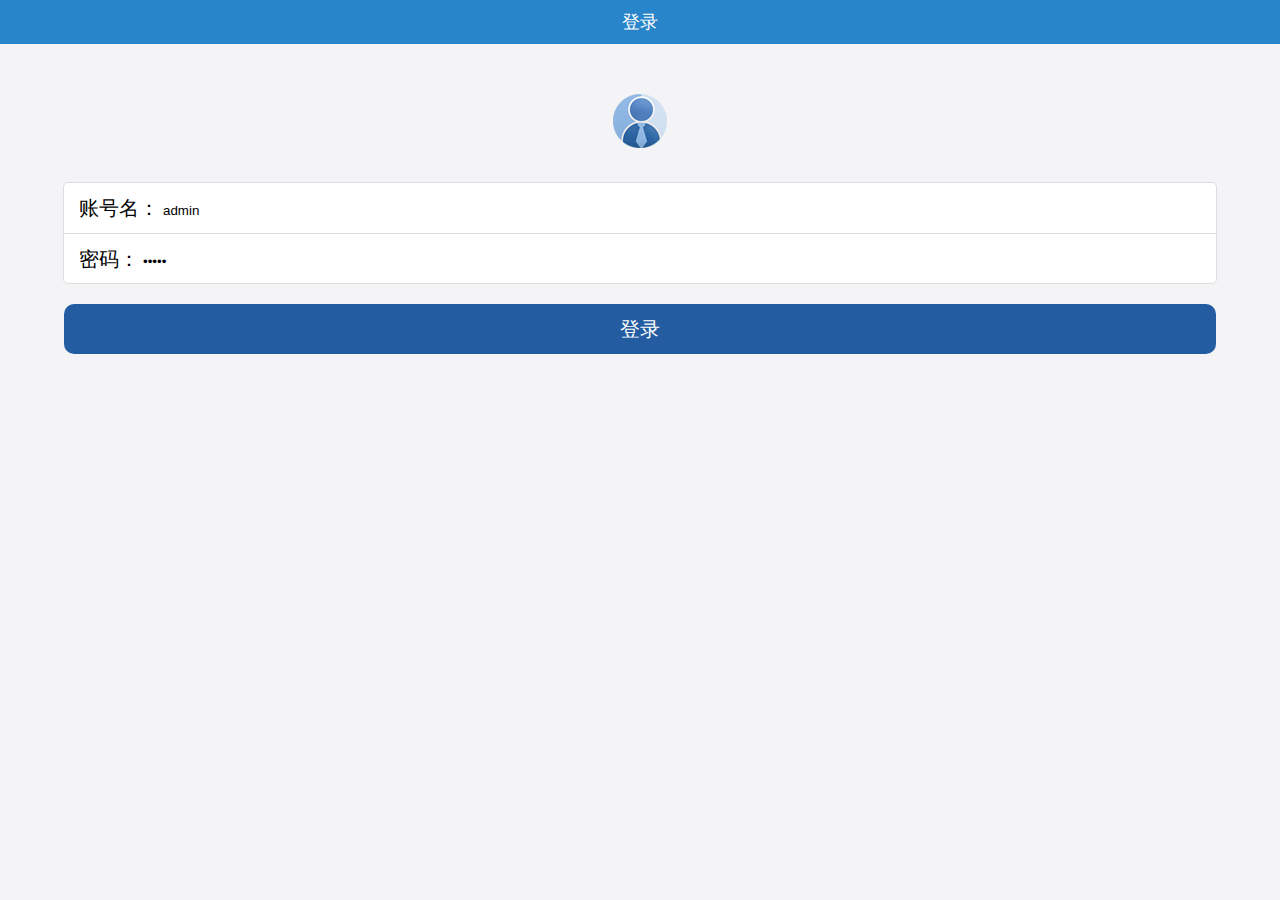
<file: index.html>
<!DOCTYPE html>
<html lang="en">
<head>
    <meta charset="UTF-8" name="viewport" content="width=device-width,initial-scale=1,user-scalable=no">
    <title>081417136郭军甫</title>
    <link rel="short icon" href="Resource/icon.png">
    <link rel="stylesheet" href="ExternalStyle.css">

    <style>
        .i_head_div{
            text-align: center;
        }
        .i_head_div img{
            margin-top: 50px;
        }
        .i_inner_div{
            border: 1px solid #dddddd ;
            border-radius: 5px;
            width: 90%;
            margin: 0 auto;
            background: white;
            height: 100px;
            margin-top: 30px;
        }
        .i_inner_div div{
            height: 50px;
        }
        .i_inner_div div span{
            padding-left: 15px;
            font-size: 20px;
            line-height: 50px;
        }
        .i_login_div{
            height: 50px;
            background: rgb(36,92,161);
            width: 90%;
            margin: 0 auto;
            border-radius: 10px;
            margin-top: 20px;
            text-align: center;
        }
        .i_login_div input{
            font-size: 20px;
            color: white;
            line-height: 50px;
        }

        input{outline: medium; background-color: transparent; border: 0}


    </style>
</head>
<body>

<header>
    <span>登录</span>
</header>

<div class="i_head_div">
    <img src="Resource/head.png" alt="">
</div>

<form action="">
    <div class="i_inner_div">
        <div style="border-bottom: 1px solid #dddddd">
          <span>账号名：</span>
          <input id="i_account" type="text" value="admin"><br>
        </div>
        <div>
           <span>密码：</span>
           <input id="i_pwd" type="password" value="admin"><br>
        </div>
    </div>
    <div class="i_login_div">
      <input id="i_btn" type="button" value="登录">
    </div>
    <script>

        var btn = document.getElementById("i_btn");
        btn.onclick = function () {
            var userName = encodeURIComponent(document.getElementById("i_account").value);
            var pwd = encodeURIComponent(document.getElementById("i_pwd").value);
            //第一步：创建一个网络请求对象（http),去服务端要数据，接收服务端数据
            var xhr = new XMLHttpRequest();
//第二步：与服务端建立连接（get/post)请求方式，连接哪个服务器，用连接这个服务器的哪个接口
            xhr.open('post','https://mockapi.eolinker.com/2ZhGVxjacb39010e6753bd9c02ee803e6e3bfeab6e8007c/login');
            //设置请求头，告诉服务器咱们传递过去的数据式仪表单的形式传递过去的
            xhr.setRequestHeader("content-type","application/x-www-form-urlencoded");
//第三步：向服务器发送请求（传参)
            var par = "username=" + userName + "&pwd=" + pwd;
            xhr.send(par);
//第四步：接收服务器返回的数据
            xhr.onreadystatechange = function () {
                //xhr.readyState == 4  代表数据请求完成
                //xhr.status == 200  代表数据成功返回
                if (xhr.readyState == 4 && xhr.status == 200) {
                    //responseText里面包含了服务器端返回的数据
                    var responseData = JSON.parse(xhr.responseText);
                    var str = responseData.data;
                    if (str == "登录成功") {
                        location.href = "DropletService.html";
                    } else {
                        alert(str);
                    }
                }
            }
        }
    </script>


</form>



</body>
</html>
</file>
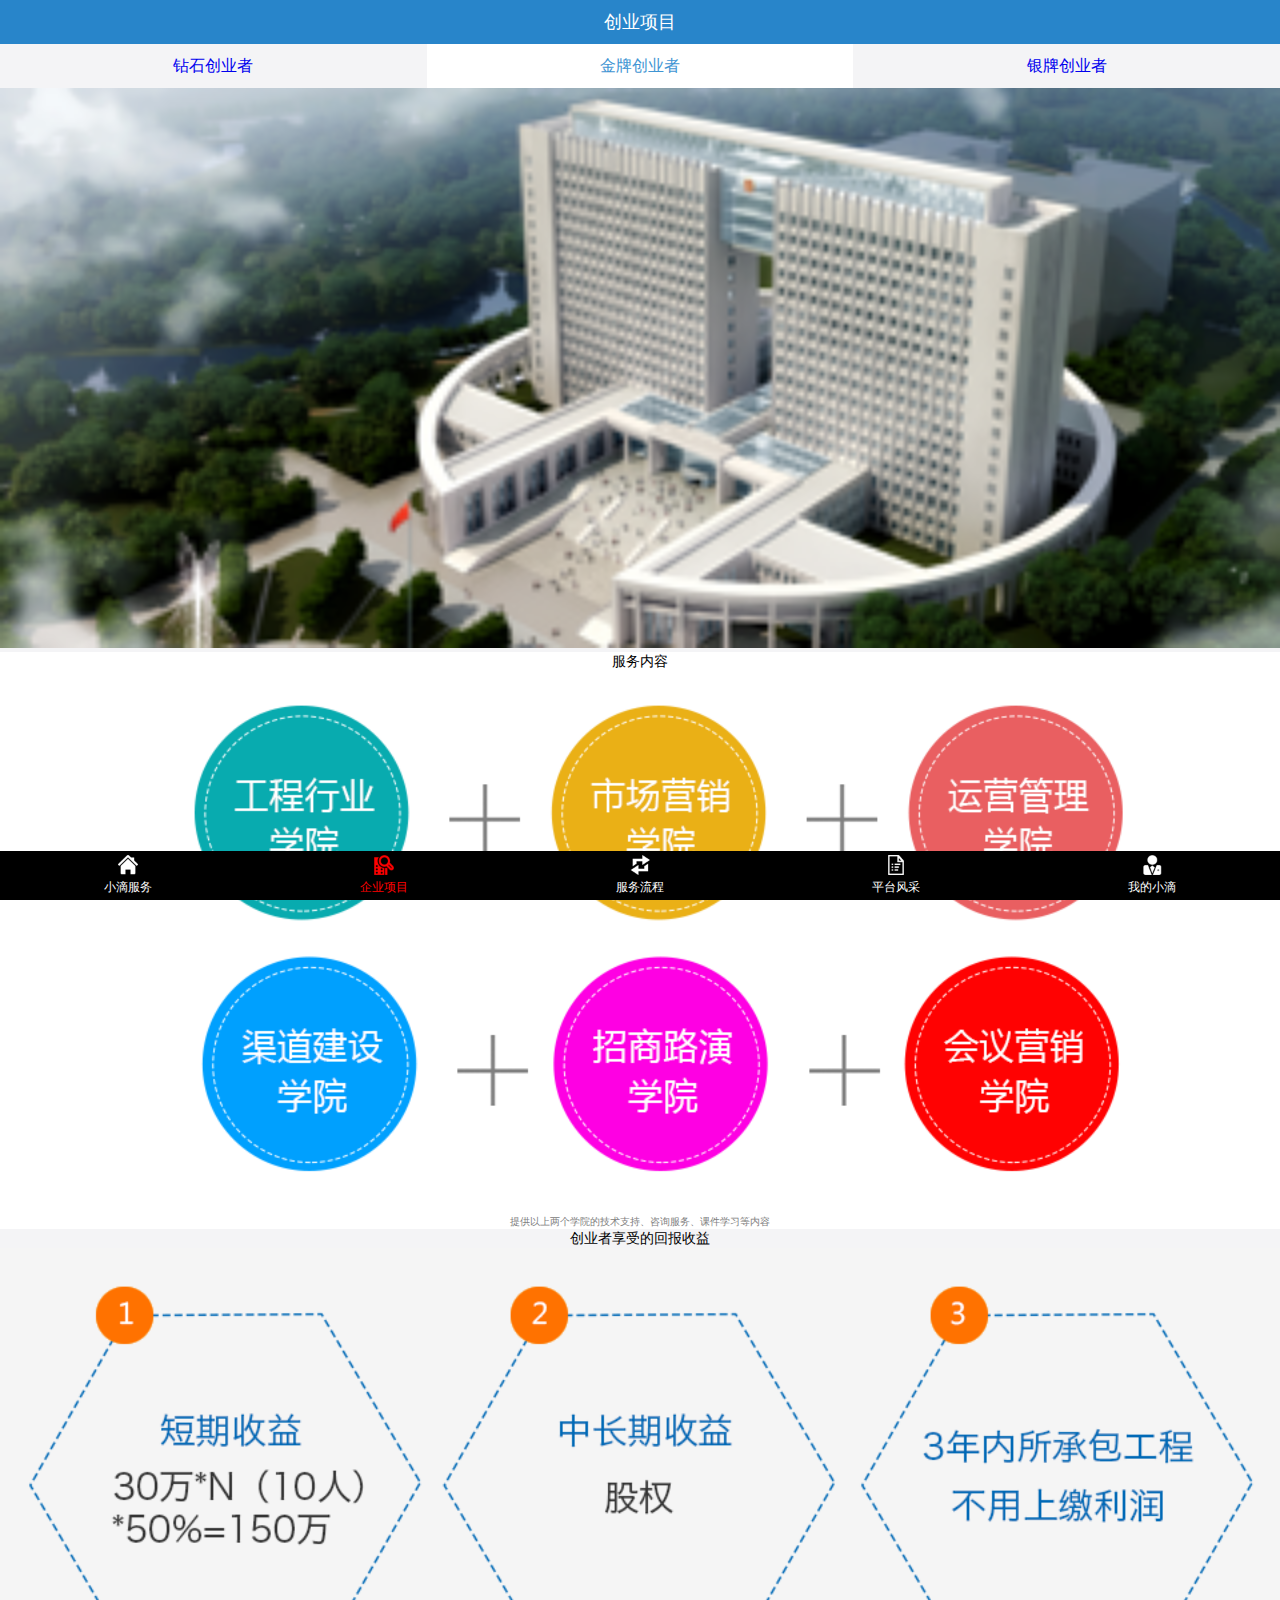
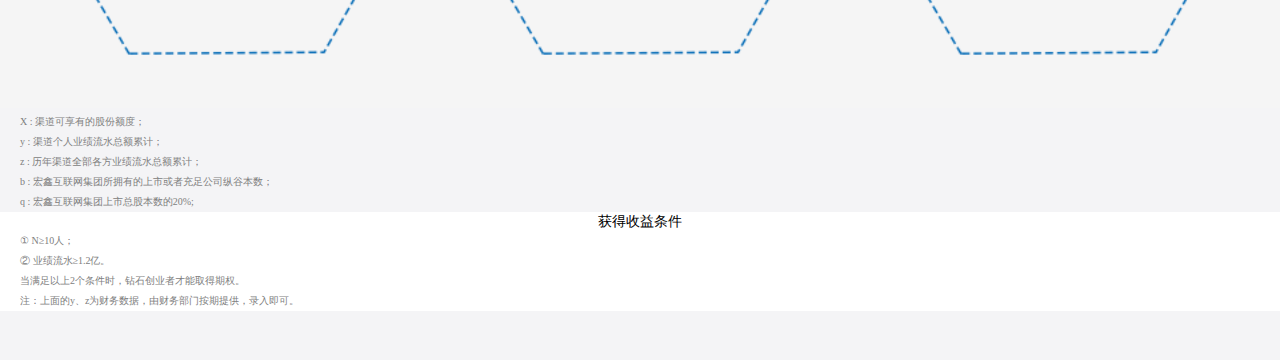
<file: BusinessProjectGold.html>
<!DOCTYPE html>
<html lang="en">
<head>
    <meta charset="UTF-8" name="viewport" content="width=device-width,initial-scale=1,user-scalable=no">
    <!--用来显示网头部的文字信息的标签-->
    <title>081417136郭军甫</title>
    <!--link标签用来链接外部资源的标签-->
    <link rel="short icon" href="Resource/icon.png">

    <link rel="stylesheet" href="ExternalStyle.css">

</head>
<body>
<header>
    <span>创业项目</span>
</header>

<section class="BP_first_section">
    <a href="EntrepreneurshipProject.html"> <span>钻石创业者</span> </a>
    <a style="background: white" href=""> <span style="color: rgb(63, 149, 211);">金牌创业者</span> </a>
    <a href="BusinessProjectSliver.html"> <span>银牌创业者</span> </a>
</section>
<!--第三部分-->
<section class="common_section">
    <img style="padding-top: 44px" src="Resource/banner2.png" alt="">
</section>
<!--第四部分-->
<div class="BP_external_div">
    <span class="BP_span">服务内容</span>
    <img class="BP_img" src="Resource/50w_1.png" alt="">
    <p class="BP_first_p">提供以上两个学院的技术支持、咨询服务、课件学习等内容</p>
</div>

<div class="BP_external_div_sec">
    <span class="BP_span">创业者享受的回报收益</span>
    <img class="BP_img" src="Resource/50w_2.png" alt="">
    <div class="BP_inner_div">
        <p>X : 渠道可享有的股份额度；</p>
        <p>y : 渠道个人业绩流水总额累计；</p>
        <p>z : 历年渠道全部各方业绩流水总额累计；</p>
        <p>b : 宏鑫互联网集团所拥有的上市或者充足公司纵谷本数；</p>
        <p>q : 宏鑫互联网集团上市总股本数的20%;</p>
    </div>
</div>

<div class="BP_external_div">
    <span class="BP_span">获得收益条件</span>
    <div class="BP_inner_div">
        <p>① N≥10人；</p>
        <p>② 业绩流水≥1.2亿。</p>
        <p>当满足以上2个条件时，钻石创业者才能取得期权。</p>
        <p>注：上面的y、z为财务数据，由财务部门按期提供，录入即可。</p>
    </div>
</div>


<footer>
    <a href="DropletService.html"> <img src="Resource/nav10.png" alt=""> <span >小滴服务</span></a>
    <a href=""> <img src="Resource/nav21.png" alt=""> <span style="color: red">企业项目</span></a>
    <a href="ServiceProcess.html"> <img src="Resource/nav30.png" alt=""> <span>服务流程</span></a>
    <a href="PlatformMien.html"> <img src="Resource/nav40.png" alt=""> <span>平台风采</span></a>
    <a href="MyDroplet.html"> <img src="Resource/nav50.png" alt=""> <span>我的小滴</span></a>
</footer>

</body>
</html>
</file>
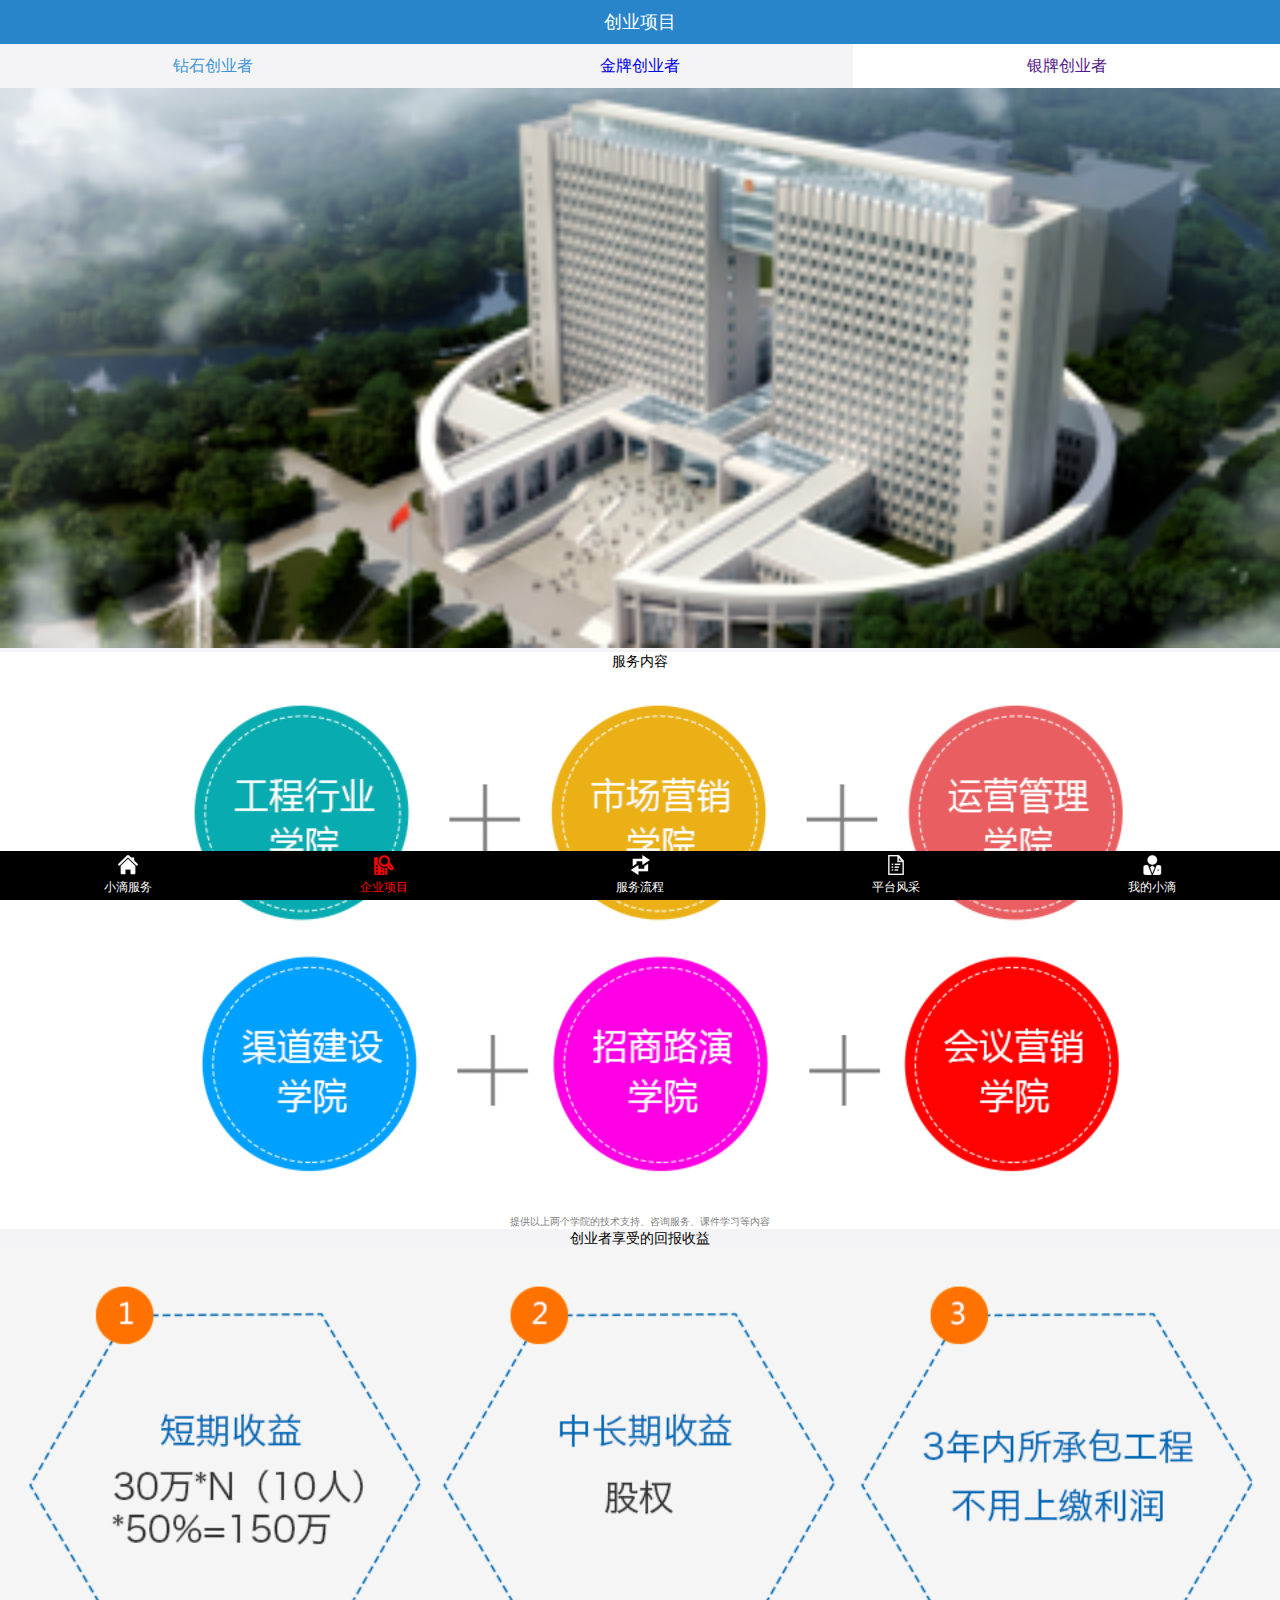
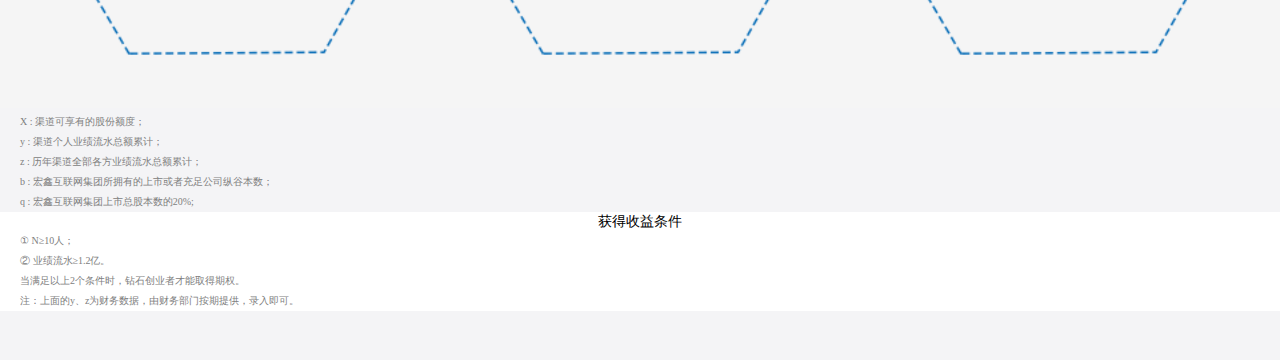
<file: BusinessProjectSliver.html>
<!DOCTYPE html>
<html lang="en">
<head>
    <meta charset="UTF-8" name="viewport" content="width=device-width,initial-scale=1,user-scalable=no">
    <!--用来显示网头部的文字信息的标签-->
    <title>081417136郭军甫</title>
    <!--link标签用来链接外部资源的标签-->
    <link rel="short icon" href="Resource/icon.png">

    <link rel="stylesheet" href="ExternalStyle.css">

</head>
<body>
<header>
    <span>创业项目</span>
</header>
<!--第二部分-->
<section class="BP_first_section">
    <a href="EntrepreneurshipProject.html"> <span style="color: rgb(63, 149, 211);">钻石创业者</span> </a>
    <a href="BusinessProjectGold.html"> <span>金牌创业者</span> </a>
    <a style="background: white" href=""> <span>银牌创业者</span> </a>
</section>
<!--第三部分-->
<section class="common_section">
    <img style="padding-top: 44px" src="Resource/banner2.png" alt="">
</section>
<!--第四部分-->
<div class="BP_external_div">
    <span class="BP_span">服务内容</span>
    <img class="BP_img" src="Resource/50w_1.png" alt="">
    <p class="BP_first_p">提供以上两个学院的技术支持、咨询服务、课件学习等内容</p>
</div>

<div class="BP_external_div_sec">
    <span class="BP_span">创业者享受的回报收益</span>
    <img class="BP_img" src="Resource/50w_2.png" alt="">
    <div class="BP_inner_div">
        <p>X : 渠道可享有的股份额度；</p>
        <p>y : 渠道个人业绩流水总额累计；</p>
        <p>z : 历年渠道全部各方业绩流水总额累计；</p>
        <p>b : 宏鑫互联网集团所拥有的上市或者充足公司纵谷本数；</p>
        <p>q : 宏鑫互联网集团上市总股本数的20%;</p>
    </div>
</div>

<div class="BP_external_div">
    <span class="BP_span">获得收益条件</span>
    <div class="BP_inner_div">
        <p>① N≥10人；</p>
        <p>② 业绩流水≥1.2亿。</p>
        <p>当满足以上2个条件时，钻石创业者才能取得期权。</p>
        <p>注：上面的y、z为财务数据，由财务部门按期提供，录入即可。</p>
    </div>
</div>


<footer>
    <a href="DropletService.html"> <img src="Resource/nav10.png" alt=""> <span >小滴服务</span></a>
    <a href=""> <img src="Resource/nav21.png" alt=""> <span style="color: red">企业项目</span></a>
    <a href="ServiceProcess.html"> <img src="Resource/nav30.png" alt=""> <span>服务流程</span></a>
    <a href="PlatformMien.html"> <img src="Resource/nav40.png" alt=""> <span>平台风采</span></a>
    <a href="MyDroplet.html"> <img src="Resource/nav50.png" alt=""> <span>我的小滴</span></a>
</footer>
</body>
</html>
</file>
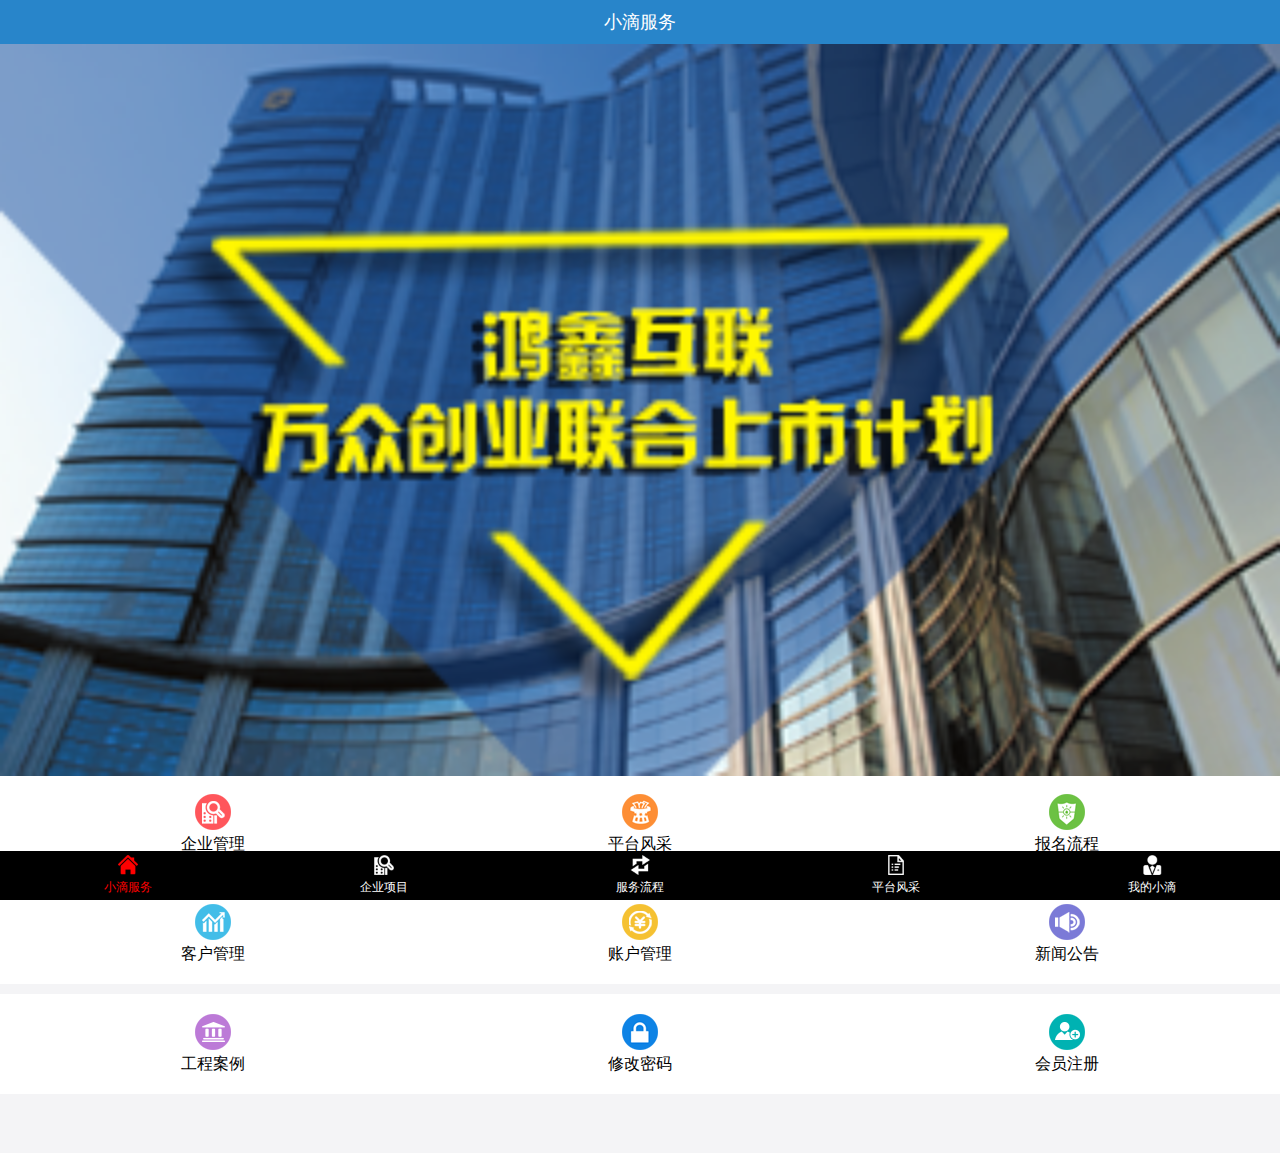
<file: DropletService.html>
<!DOCTYPE html>
<html lang="en">
<head>
    <meta charset="UTF-8" name="viewport" content="width=device-width,initial-scale=1,user-scalable=no">
    <title>081417136郭军甫</title>
    <link rel="short icon" href="Resource/icon.png">
    <link rel="stylesheet" href="ExternalStyle.css">
    <style>
        /*成行标签*/
        ul{
           display: table;
            width: 100%;

            background: white;
            height: 100px;

            margin-bottom: 10px;
        }
        /*成列标签*/
        ul li{
            display: table-cell;
            width: 33.3%;
            text-align: center;
            vertical-align: middle;
        }

        ul li span{
              display: block;
          }

        .DS_first_ul{
            margin-top: -6px;
        }
    </style>
</head>
<body>

<header>
<span>小滴服务</span>
</header>

<section class="common_section">
    <img id="bannerImg" src="Resource/banner-1.png" alt="请检查您的网络信息！">

    <script>
        var imgNum = 1;
        var bannerImg = document.getElementById("bannerImg")
        function changeImg() {
            imgNum++;
            if (imgNum > 3){
                imgNum = 1;
            }
            bannerImg.src = "Resource/banner-" + imgNum + ".png";
        }
        setInterval(changeImg, 2000);
    </script>

</section>
<!--语义化标签-->
<!--一个ul代表一行，一个li理解为一列-->

<section>
<ul class="DS_first_ul">
    <li> <img src="Resource/index1.png" alt=""> <span>企业管理</span> </li>
    <li> <img src="Resource/index2.png" alt=""> <span>平台风采</span> </li>
    <li> <img src="Resource/index3.png" alt=""> <span>报名流程</span> </li>
</ul>

<ul>
    <li> <img src="Resource/index4.png" alt=""> <span>客户管理</span> </li>
    <li> <img src="Resource/index5.png" alt=""> <span>账户管理</span> </li>
    <li> <img src="Resource/index6.png" alt=""> <span>新闻公告</span> </li>
</ul>

<ul>
    <li> <img src="Resource/index7.png" alt=""> <span>工程案例</span> </li>
    <li> <img src="Resource/index8.png" alt=""> <span>修改密码</span> </li>
    <li> <img src="Resource/index9.png" alt=""> <span>会员注册</span> </li>
</ul>
</section>

<footer>
     <a href=""> <img src="Resource/nav11.png" alt=""> <span style="color: red">小滴服务</span></a>
     <a href="EntrepreneurshipProject.html"> <img src="Resource/nav20.png" alt=""> <span>企业项目</span></a>
     <a href="ServiceProcess.html"> <img src="Resource/nav30.png" alt=""> <span>服务流程</span></a>
     <a href="PlatformMien.html"> <img src="Resource/nav40.png" alt=""> <span>平台风采</span></a>
     <a href="MyDroplet.html"> <img src="Resource/nav50.png" alt=""> <span>我的小滴</span></a>
</footer>

</body>
</html>
</file>
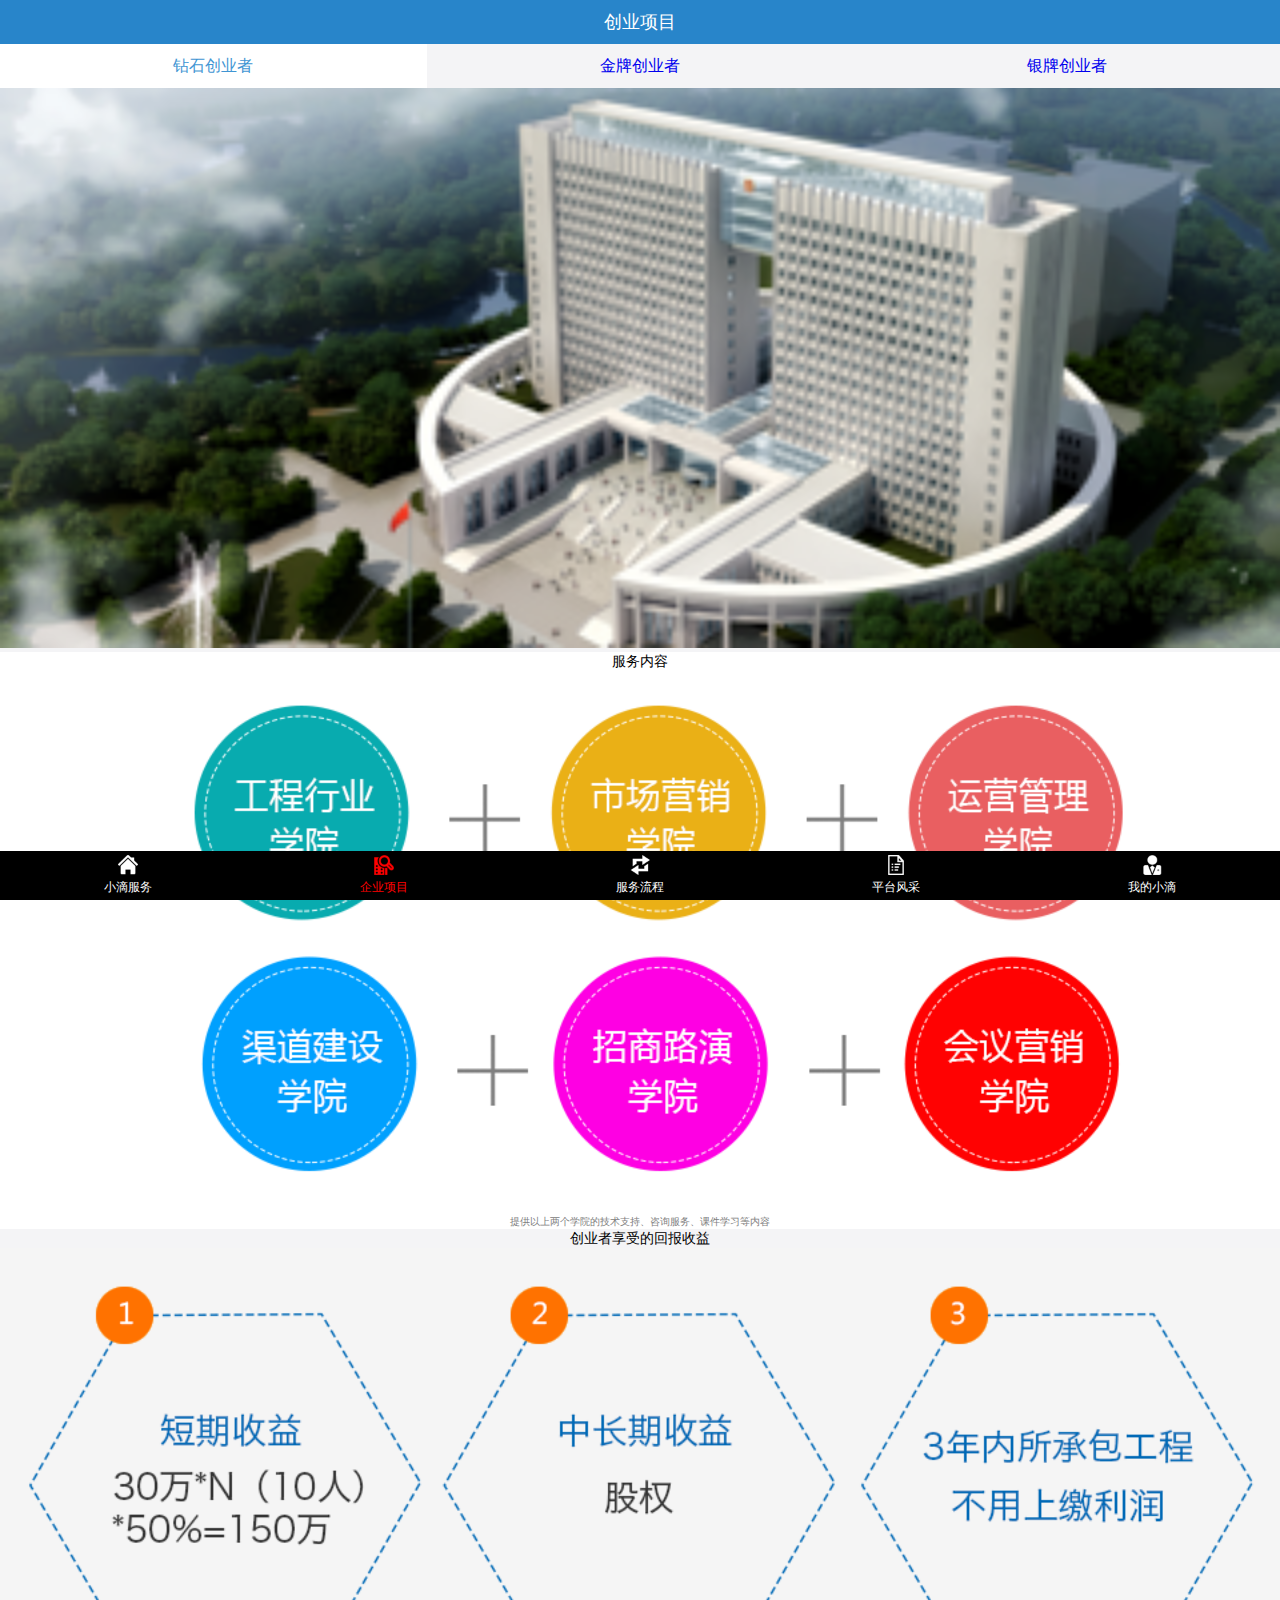
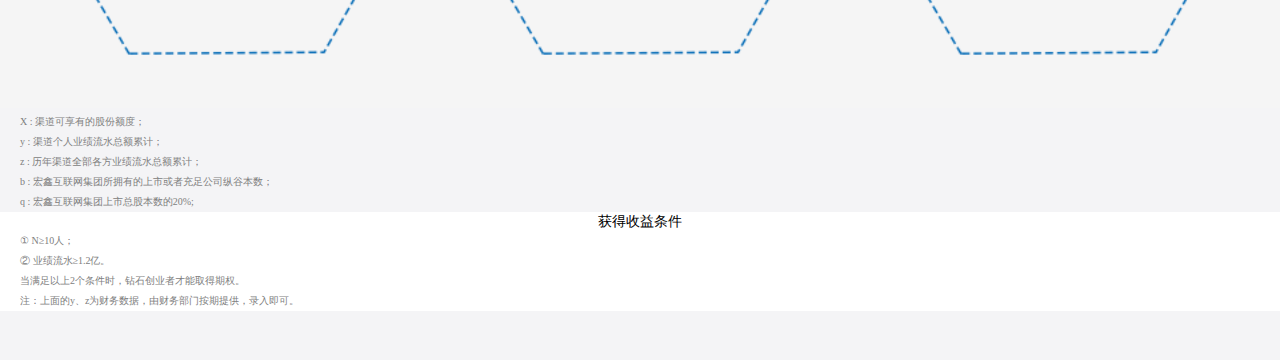
<file: EntrepreneurshipProject.html>
<!DOCTYPE html>
<html lang="en">
<head>
    <meta charset="UTF-8" name="viewport" content="width=device-width,initial-scale=1,user-scalable=no">
    <!--用来显示网头部的文字信息的标签-->
    <title>081417136郭军甫</title>
    <!--link标签用来链接外部资源的标签-->
    <link rel="short icon" href="Resource/icon.png">

    <link rel="stylesheet" href="ExternalStyle.css">

</head>
<body>
<header>
    <span>创业项目</span>
</header>
<!--第二部分-->
<section class="BP_first_section">
    <a style="background: white" href=""> <span style="color: rgb(63, 149, 211);">钻石创业者</span> </a>
    <a href="BusinessProjectGold.html"> <span>金牌创业者</span> </a>
    <a href="BusinessProjectSliver.html"> <span>银牌创业者</span> </a>
</section>
<!--第三部分-->
<section class="common_section">
    <img style="padding-top: 44px" src="Resource/banner2.png" alt="">
</section>
<!--第四部分-->
<div class="BP_external_div">
    <span class="BP_span">服务内容</span>
    <img class="BP_img" src="Resource/50w_1.png" alt="">
    <p class="BP_first_p">提供以上两个学院的技术支持、咨询服务、课件学习等内容</p>
</div>

<div class="BP_external_div_sec">
    <span class="BP_span">创业者享受的回报收益</span>
    <img class="BP_img" src="Resource/50w_2.png" alt="">
    <div class="BP_inner_div">
        <p>X : 渠道可享有的股份额度；</p>
        <p>y : 渠道个人业绩流水总额累计；</p>
        <p>z : 历年渠道全部各方业绩流水总额累计；</p>
        <p>b : 宏鑫互联网集团所拥有的上市或者充足公司纵谷本数；</p>
        <p>q : 宏鑫互联网集团上市总股本数的20%;</p>
    </div>
</div>

<div class="BP_external_div">
    <span class="BP_span">获得收益条件</span>
    <div class="BP_inner_div">
        <p>① N≥10人；</p>
        <p>② 业绩流水≥1.2亿。</p>
        <p>当满足以上2个条件时，钻石创业者才能取得期权。</p>
        <p>注：上面的y、z为财务数据，由财务部门按期提供，录入即可。</p>
    </div>
</div>


<footer>
    <a href="DropletService.html"> <img src="Resource/nav10.png" alt=""> <span>小滴服务</span></a>
    <a href=""> <img src="Resource/nav21.png" alt=""> <span style="color: red">企业项目</span></a>
    <a href="ServiceProcess.html"> <img src="Resource/nav30.png" alt=""> <span>服务流程</span></a>
    <a href="PlatformMien.html"> <img src="Resource/nav40.png" alt=""> <span>平台风采</span></a>
    <a href="MyDroplet.html"> <img src="Resource/nav50.png" alt=""> <span>我的小滴</span></a>
</footer>
</body>
</html>
</file>
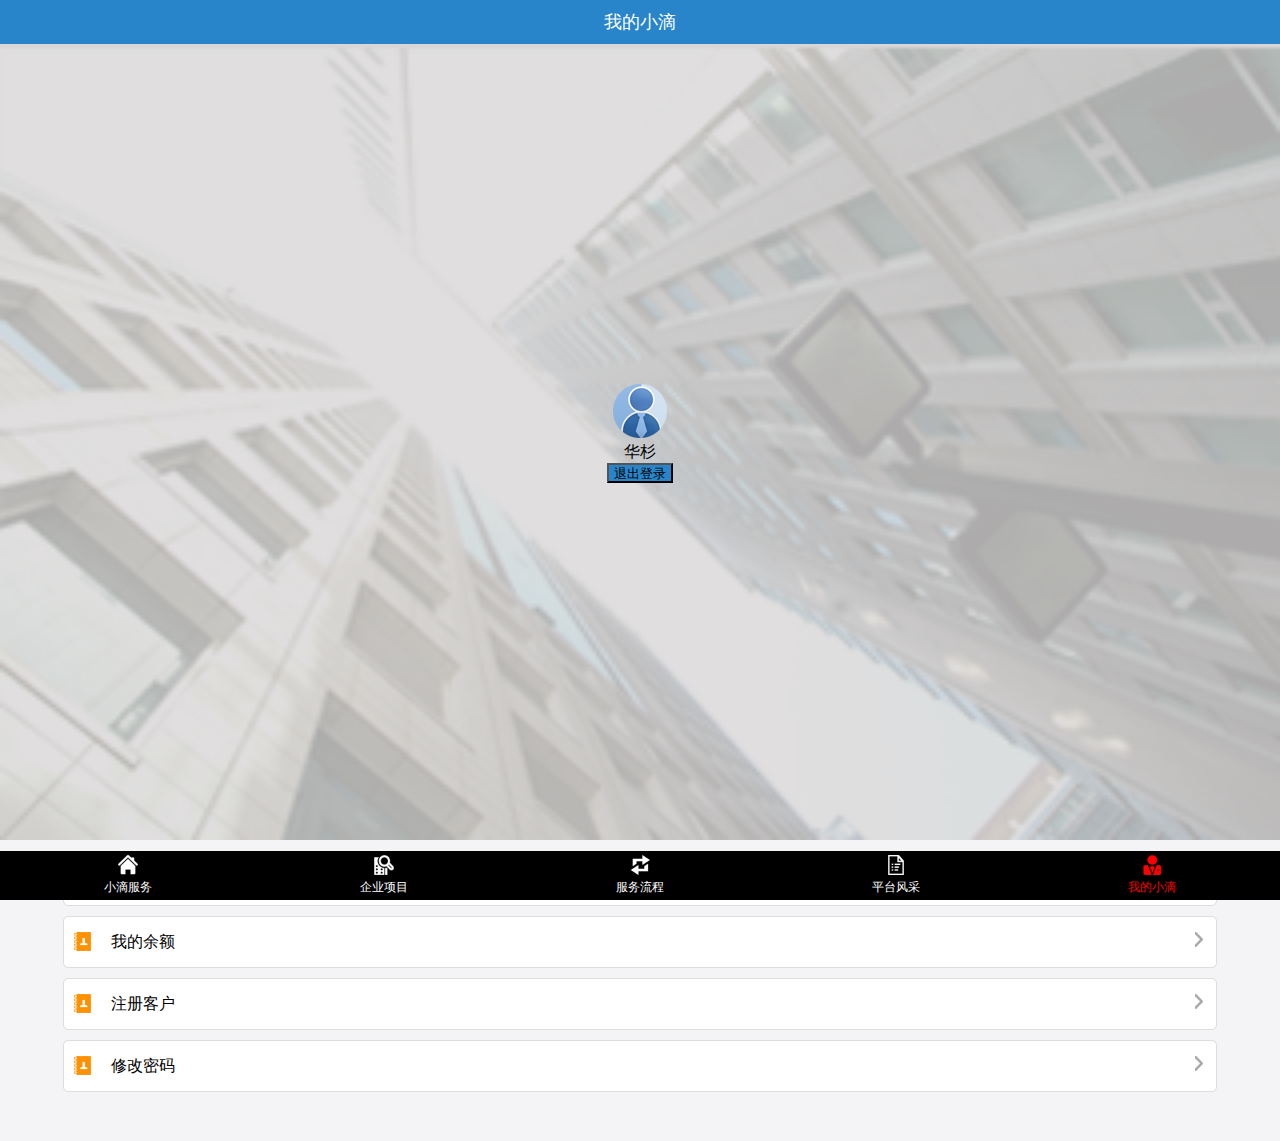
<file: MyDroplet.html>
<!DOCTYPE html>
<html lang="en">
<head>
    <meta charset="UTF-8" name="viewport" content="width=device-width,initial-scale=1,user-scalable=no">
    <title>081417136郭军甫</title>
    <link rel="short icon" href="Resource/icon.png">
    <link rel="stylesheet" href="ExternalStyle.css">

    <style>
        .MD_external_div{
            position: relative;
        }
        .MD_external_div .MD_bg_img{
            width: 100%;
        }

        .MD_inner_div{
            position: absolute;

            left: 50%;
            top: 50%;
            width: 66px;
            height: 120px;

            margin-left: -33px;
            margin-top: -60px;

            text-align: center;
        }

        button{
            background: rgb(40,133,202);
            width: 66px;
            height: 20px;
        }
        .MD_third_div{
            border: 1px solid #dddddd;
            height: 50px;
            width: 90%;
            border-radius: 5px;
            background: white;
            margin: 0 auto;
            line-height: 50px;
            margin-top: 10px;
        }
        .MD_left_img{
            float: left;
            margin-left: 10px;
            margin-top: 15px;
            margin-right: 20px;
        }
        .MD_right_img{
            float: right;
            margin-right: 10px;
            margin-top: 15px;
        }

    </style>
</head>
<body>
<header>
    <span>我的小滴</span>
</header>
<!--第二部分-->
<div class="MD_external_div">
    <img class= "MD_bg_img" src="Resource/banner5.png" alt="">
    <div class="MD_inner_div">
        <img src="Resource/head.png" alt="">
        <span>华杉</span>
        <button>退出登录</button>
    </div>
</div>
<!--第三部分-->
<div class="MD_third_div">
    <img class="MD_left_img" src="Resource/gr_1.png" alt="">
    <span>我的客户</span>
    <img class="MD_right_img " src="Resource/jt.png" alt="">
</div>

<div class="MD_third_div">
    <img class="MD_left_img" src="Resource/gr_1.png" alt="">
    <span>我的余额</span>
    <img class="MD_right_img " src="Resource/jt.png" alt="">
</div>

<div class="MD_third_div">
    <img class="MD_left_img" src="Resource/gr_1.png" alt="">
    <span>注册客户</span>
    <img class="MD_right_img " src="Resource/jt.png" alt="">
</div>

<div class="MD_third_div">
    <img class="MD_left_img" src="Resource/gr_1.png" alt="">
    <span>修改密码</span>
    <img class="MD_right_img " src="Resource/jt.png" alt="">
</div>

<footer>
    <a href="DropletService.html"> <img src="Resource/nav10.png" alt=""> <span>小滴服务</span></a>
    <a href="EntrepreneurshipProject.html"> <img src="Resource/nav20.png" alt=""> <span>企业项目</span></a>
    <a href="ServiceProcess.html"> <img src="Resource/nav30.png" alt=""> <span>服务流程</span></a>
    <a href="PlatformMien.html"> <img src="Resource/nav40.png" alt=""> <span>平台风采</span></a>
    <a href=""> <img src="Resource/nav51.png" alt=""> <span style="color: red">我的小滴</span></a>
</footer>
</body>


</html>
</file>
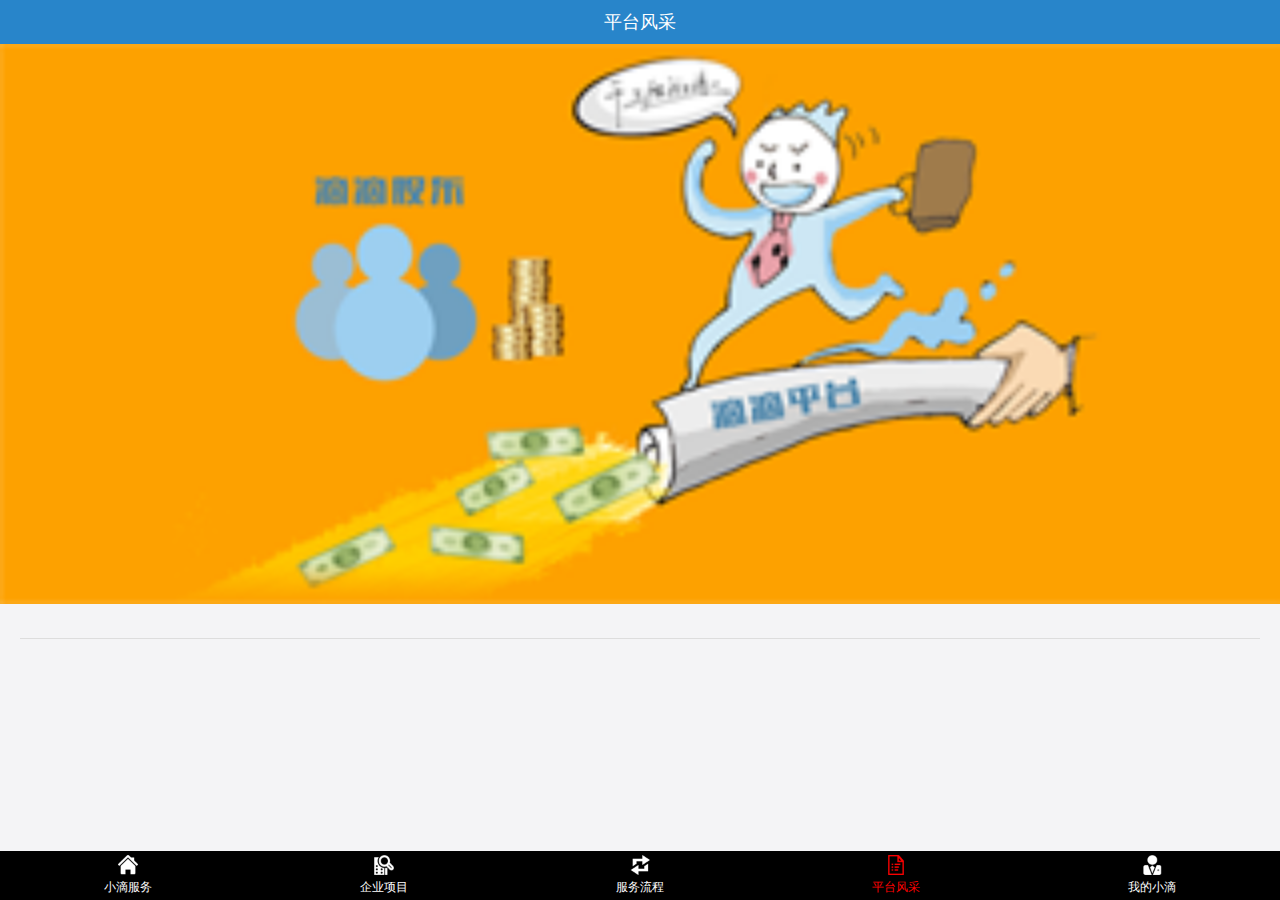
<file: PlatformMien.html>
<!DOCTYPE html>
<html lang="en">
<head>
    <meta charset="UTF-8" name="viewport" content="width=device-width,initial-scale=1,user-scalable=no">
    <title>081417136郭军甫</title>
    <link rel="short icon" href="Resource/icon.png">
    <link rel="stylesheet" href="ExternalStyle.css">
    <script type="text/javascript", src="CommonClass.js"></script>
    <style>
        article{
            margin: 20px;
        }
        h3{
            color: red;
            font-size: 18px;
            padding-bottom: 10px;
            border-bottom: 1px solid #dddddd;
        }
        h4{
            font-size: 14px;
        }
        p{
            font-size: 14px;
            text-indent: 2em;
            line-height: 2em;
        }
    </style>

</head>
<body>

<header>
    <span>平台风采</span>
</header>

<section class="common_section">
    <img src="Resource/banner4.png" alt="哥哥，请看一下网络！">
</section>

<!--第三部分-->
<article>
    <h3 id="title"></h3>
    <h4 id="subTitle"></h4>
    <p id="info"></p>

    <script>
        function  assign(obj) {
            var title_tag = document.getElementById("title");
            var subTitle_tag = document.getElementById("subTitle");
            var info_tag = document.getElementById("info");
            title_tag.innerHTML = obj.title;
            subTitle_tag.innerHTML = obj.subTitle;
            info_tag.innerHTML = obj.info;
        }
        var obj_text = JSON.parse(localStorage.getItem("platform_json"));
        if (obj_text){
            var obj = obj_text.data;
            assign(obj);
        }
        else{
            request('aboutus', "", 'get',function (obj, obj1) {
                assign(obj);
                window.localStorage.setItem("platform_json", obj1);
            });
        }
    </script>
</article>

<footer>
    <a href="DropletService.html"> <img src="Resource/nav10.png" alt=""> <span>小滴服务</span></a>
    <a href="EntrepreneurshipProject.html"> <img src="Resource/nav20.png" alt=""> <span>企业项目</span></a>
    <a href="ServiceProcess.html"> <img src="Resource/nav30.png" alt=""> <span>服务流程</span></a>
    <a href=""> <img src="Resource/nav41.png" alt=""> <span style="color: red">平台风采</span></a>
    <a href="MyDroplet.html"> <img src="Resource/nav50.png" alt=""> <span>我的小滴</span></a>
</footer>

<script>

    requestMethod('aboutus', "", 'get', function(returnStr){

        var title_content = document.getElementById("title");
        var subTitle_content = document.getElementById("subTitle");
        var info_content = document.getElementById("info");

        title_content.innerHTML = returnStr.title;
        subTitle_content.innerHTML = returnStr.subTitle;
        info_content.innerHTML = returnStr.info;

    });


</script>

</body>
</html>
</file>
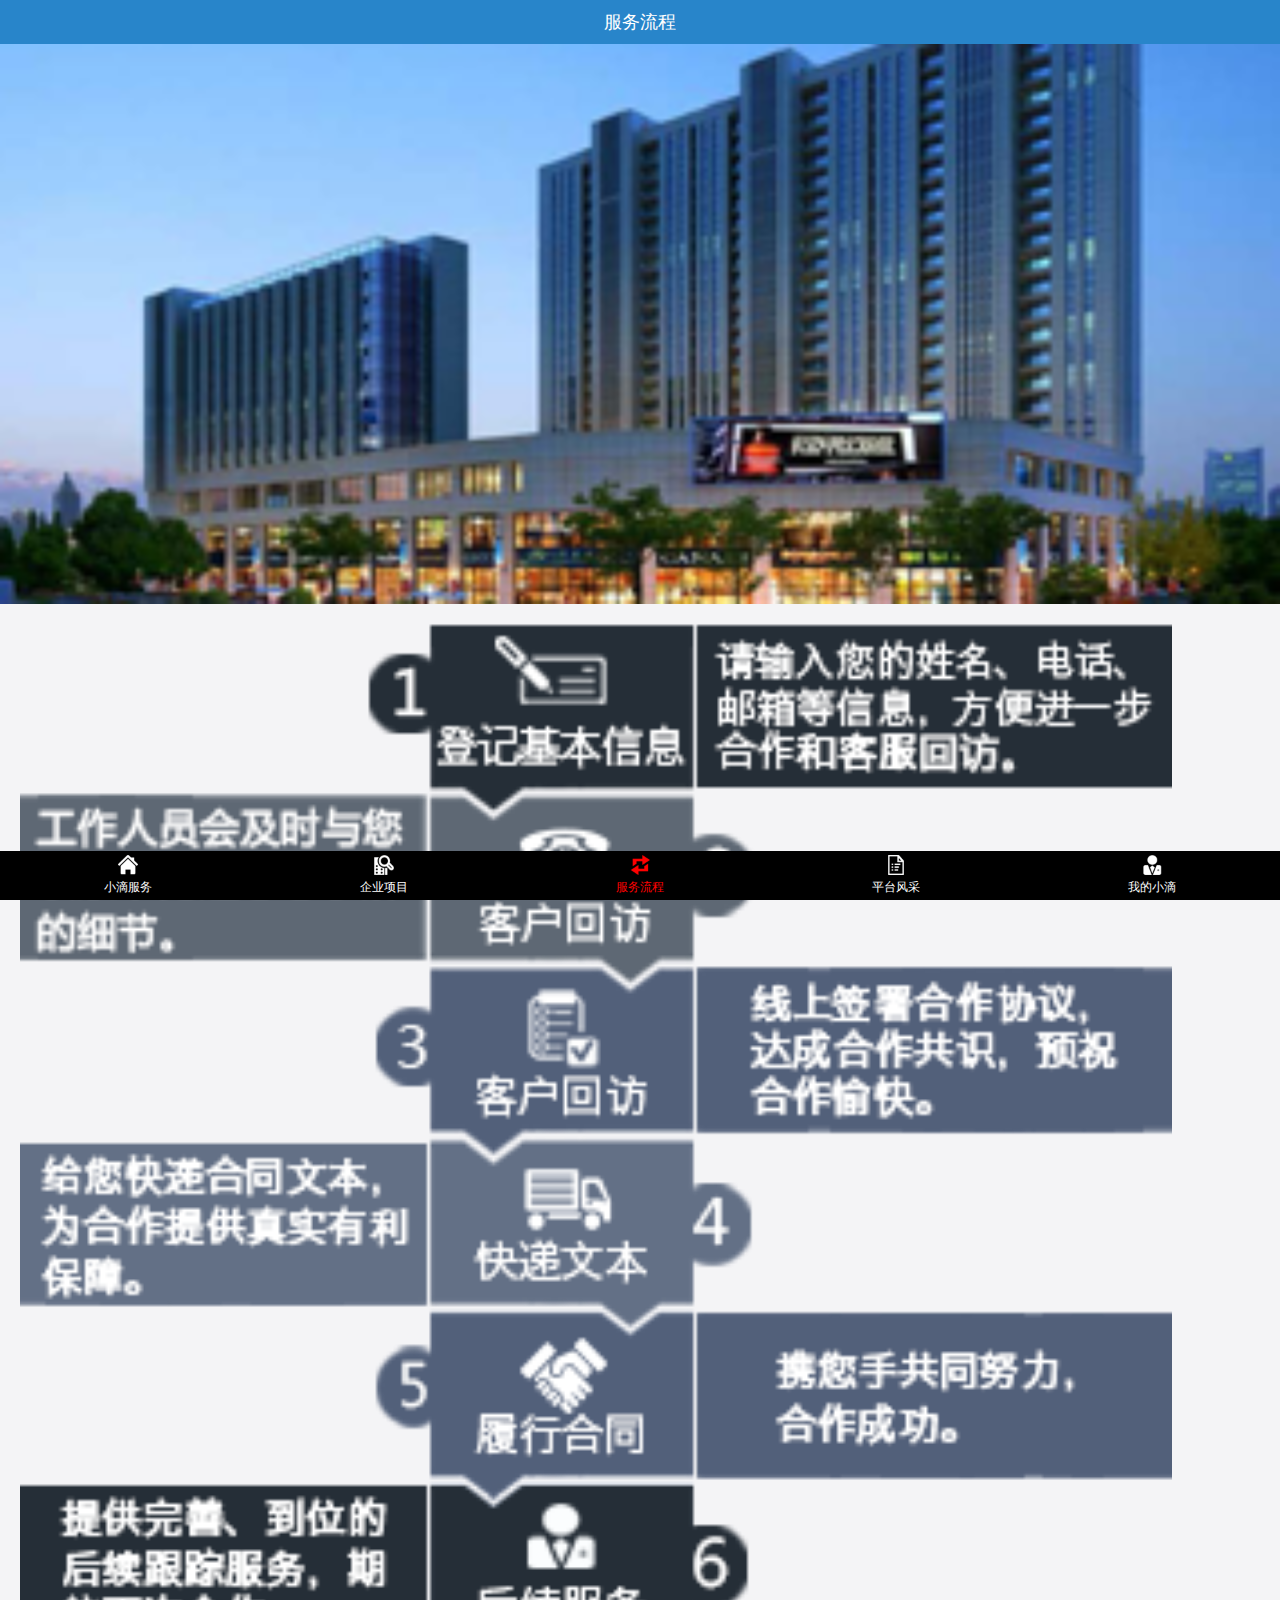
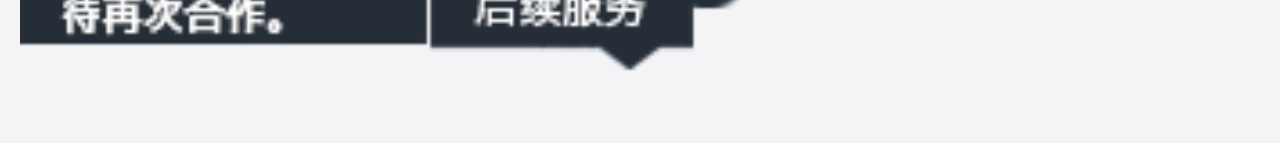
<file: ServiceProcess.html>
<!DOCTYPE html>
<html lang="en">
<head>
    <meta charset="UTF-8" name="viewport" content="width=device-width,initial-scale=1,user-scalable=no">
    <title>081417136郭军甫</title>
    <link rel="short icon" href="Resource/icon.png">
    <link rel="stylesheet" href="ExternalStyle.css">
</head>
<body>
<header>
    <span>服务流程</span>
</header>

<section class="common_section">
    <img src="Resource/banner3.png" alt="">
</section>

<section>
    <img style="margin: 10px 20px; width: 90%" src="Resource/process.png" alt="">
</section>

<footer>
    <a href="DropletService.html"> <img src="Resource/nav10.png" alt=""> <span>小滴服务</span> </a>
    <a href="EntrepreneurshipProject.html"> <img src="Resource/nav20.png" alt=""> <span>企业项目</span> </a>
    <a href=""> <img src="Resource/nav31.png" alt=""> <span style="color: red">服务流程</span> </a>
    <a href="PlatformMien.html"> <img src="Resource/nav40.png" alt=""> <span>平台风采</span> </a>
    <a href="MyDroplet.html"> <img src="Resource/nav50.png" alt=""> <span>我的小滴</span> </a>
</footer>
</body>
</html>
</file>
<file: ExternalStyle.css>
*{
    margin: 0;
    padding: 0;
}
body{
  background: rgb(244,244,246);

   padding-top:44px;
   padding-bottom: 49px;
}
header{
 color: white;
 line-height: 44px;
 font-size: 18px;
 background: rgb(40,133,202);
 text-align: center;
 width: 100%;

  left: 0;
  top: 0;
  position:fixed;
    z-index: 9999;

}


footer{
    display: table;
    width: 100%;
    background: black;
    height: 49px;
    left: 0;
    bottom: 0;
    position: fixed;

}
footer a{
    display: table-cell;
    width: 20%;
    text-align: center;
    vertical-align: middle;
    text-decoration: none;

}
footer a span{
    display: block;
    color: white;
    font-size: 12px;
}
footer a img{
    width: 20px;
}
.common_section img{
    width: 100%;
}
.BP_first_section{
    display: table;
    width: 100%;
    background: rgb(244,244,246);
    background-image: initial;
    background-position-x: initial;
    background-position-y: initial;
    background-size: initial;
    background-repeat-x: initial;
    background-repeat-y: initial;
    background-attachment: initial;
    background-origin: initial;
    background-clip: initial;
    background-color: rgb(244, 244, 246);
    height: 44px;
    left: 0;
    top: 44px;
    position: fixed;
}
.BP_first_section a {
    display: table-cell;
    width: 33.3%;
    text-decoration: none;
    text-align: center;
    vertical-align: middle;
}
.BP_external_div {
    background: white;
    text-align: center;
}
.BP_external_div_sec {
    text-align: center;
}
.BP_inner_div{
    text-align: left;
    padding-left: 20px;
    font-size: 10px;
    color: gray;
    line-height: 2em;
}
.BP_span{
    font-size: 14px;
}
.BP_img{
    width: 100%;
}
.BP_first_p {
    font-size: 10px;
    color: gray;

 }
</file>
